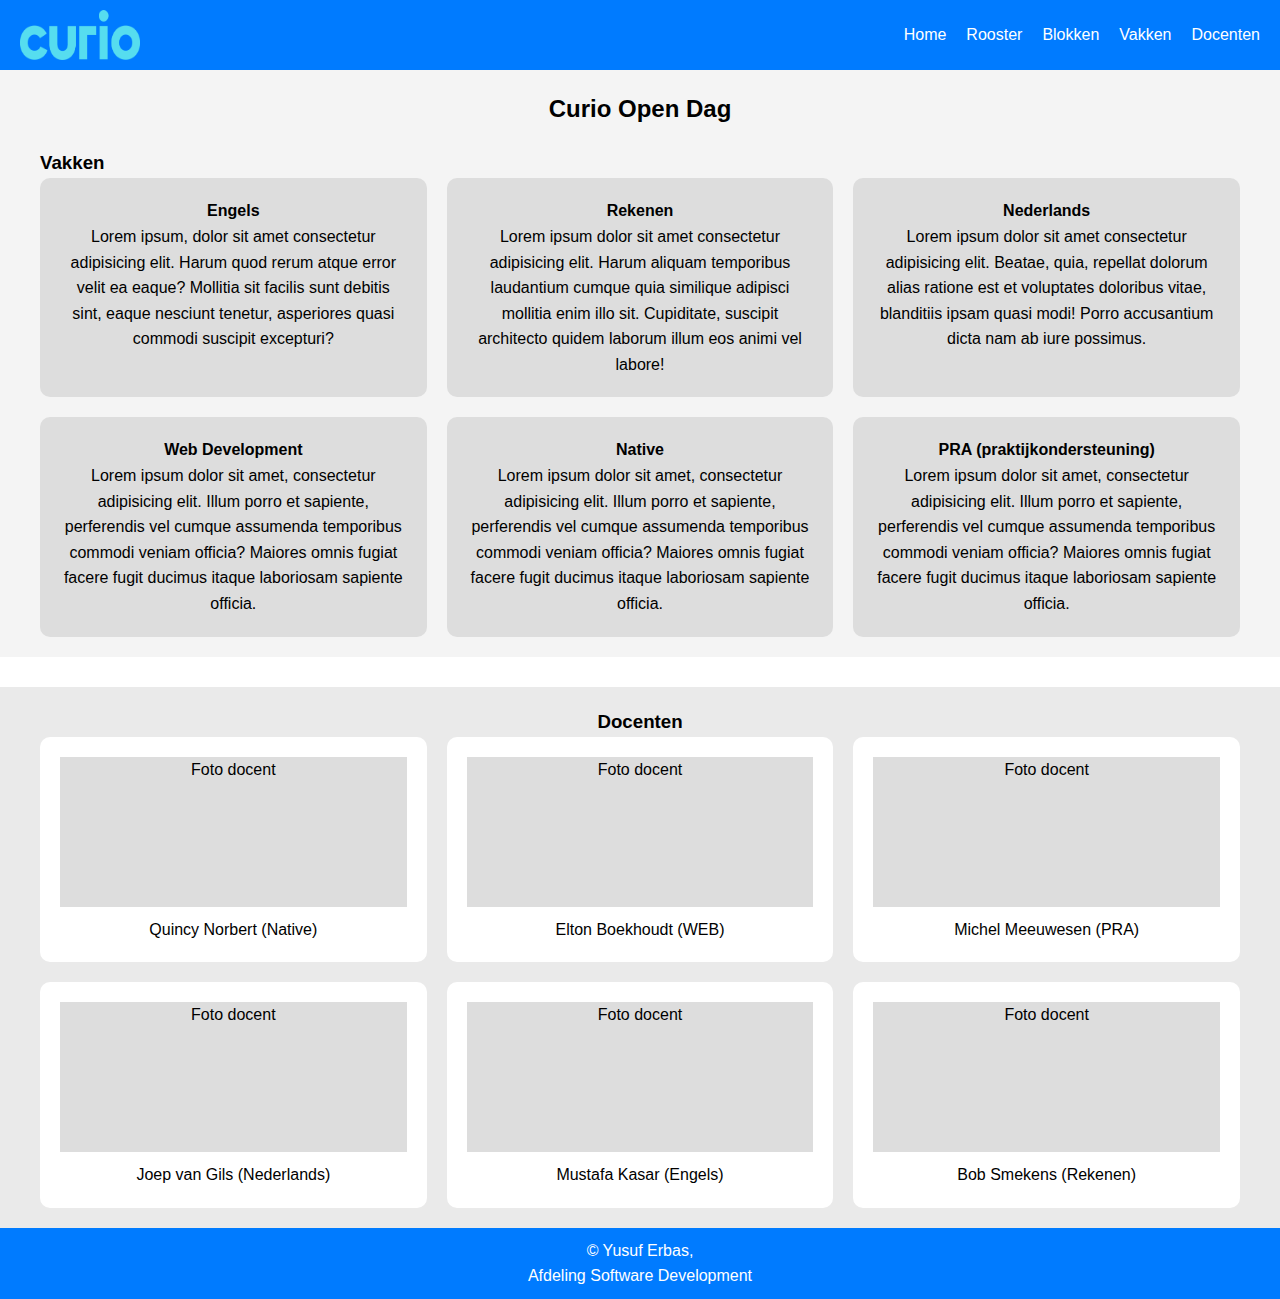
<file: PRAc1v2/index.html>
<!DOCTYPE html>
<html lang="en">
<head>
    <meta charset="UTF-8">
    <meta name="viewport" content="width=device-width, initial-scale=1.0">
    <title>Curio Opendag</title>
    <link rel="stylesheet" href="css/style.css">
</head>
<body>
    <header class="sticky-header">
        <div class="container">           
            <img src="img/curio-12-licht-blauw-logo-rgb.png" alt="logo" class="curiologo">
            <nav class="nav-bar">
                <ul>
                    <li><a href="index.html">Home</a></li>
                    <li><a href="rooster.html">Rooster</a></li>
                    <li><a href="blokken.html">Blokken</a></li>
                    <li><a href="#vakken">Vakken</a></li>
                    <li><a href="#docenten">Docenten</a></li>
                </ul>
            </nav>
        </div>
    </header>

    <main>
        <section class="vakken" id="vakken">
            <h2>Curio Open Dag</h2>
            <div class="vak-sectie">
                <h3>Vakken</h3>
                <div class="vak-grid">
                    <div class="vak-item">
                        <h4>Engels</h4>
                        <p>Lorem ipsum, dolor sit amet consectetur adipisicing elit. Harum quod rerum atque error velit ea eaque? Mollitia sit facilis sunt debitis sint, eaque nesciunt tenetur, asperiores quasi commodi suscipit excepturi?</p>
                    </div>
                    <div class="vak-item">
                        <h4>Rekenen</h4>
                        <p>Lorem ipsum dolor sit amet consectetur adipisicing elit. Harum aliquam temporibus laudantium cumque quia similique adipisci mollitia enim illo sit. Cupiditate, suscipit architecto quidem laborum illum eos animi vel labore!</p>
                    </div>
                    <div class="vak-item">
                        <h4>Nederlands</h4>
                        <p>Lorem ipsum dolor sit amet consectetur adipisicing elit. Beatae, quia, repellat dolorum alias ratione est et voluptates doloribus vitae, blanditiis ipsam quasi modi! Porro accusantium dicta nam ab iure possimus.</p>
                    </div>
                    <div class="vak-item">
                        <h4>Web Development</h4>
                        <p>Lorem ipsum dolor sit amet, consectetur adipisicing elit. Illum porro et sapiente, perferendis vel cumque assumenda temporibus commodi veniam officia? Maiores omnis fugiat facere fugit ducimus itaque laboriosam sapiente officia.</p>
                    </div>
                    <div class="vak-item">
                        <h4>Native</h4>
                        <p>Lorem ipsum dolor sit amet, consectetur adipisicing elit. Illum porro et sapiente, perferendis vel cumque assumenda temporibus commodi veniam officia? Maiores omnis fugiat facere fugit ducimus itaque laboriosam sapiente officia.</p>
                    </div>
                    <div class="vak-item">
                        <h4>PRA (praktijkondersteuning)</h4>
                        <p>Lorem ipsum dolor sit amet, consectetur adipisicing elit. Illum porro et sapiente, perferendis vel cumque assumenda temporibus commodi veniam officia? Maiores omnis fugiat facere fugit ducimus itaque laboriosam sapiente officia.</p>
                    </div>
                </div>
            </div>
        </section>

        <section class="docenten">
            <h3 id="docenten">Docenten</h3>
            <div class="docenten-grid">
                <div class="docent-item">
                    <div class="docent-foto">Foto docent</div>
                    <p>Quincy Norbert (Native)</p>
                </div>
                <div class="docent-item">
                    <div class="docent-foto">Foto docent</div>
                    <p>Elton Boekhoudt (WEB)</p>
                </div>
                <div class="docent-item">
                    <div class="docent-foto">Foto docent</div>
                    <p>Michel Meeuwesen (PRA)</p>
                </div>
                <div class="docent-item">
                    <div class="docent-foto">Foto docent</div>
                    <p>Joep van Gils (Nederlands)</p>
                </div>
                <div class="docent-item">
                    <div class="docent-foto">Foto docent</div>
                    <p>Mustafa Kasar (Engels)</p>
                </div>
                <div class="docent-item">
                    <div class="docent-foto">Foto docent</div>
                    <p>Bob Smekens (Rekenen)</p>
                </div>
        </section>
    </main>

    <footer>
        <p>© Yusuf Erbas,</p>
        <p>Afdeling Software Development</p>
    </footer>
</body>
</html>
</file>
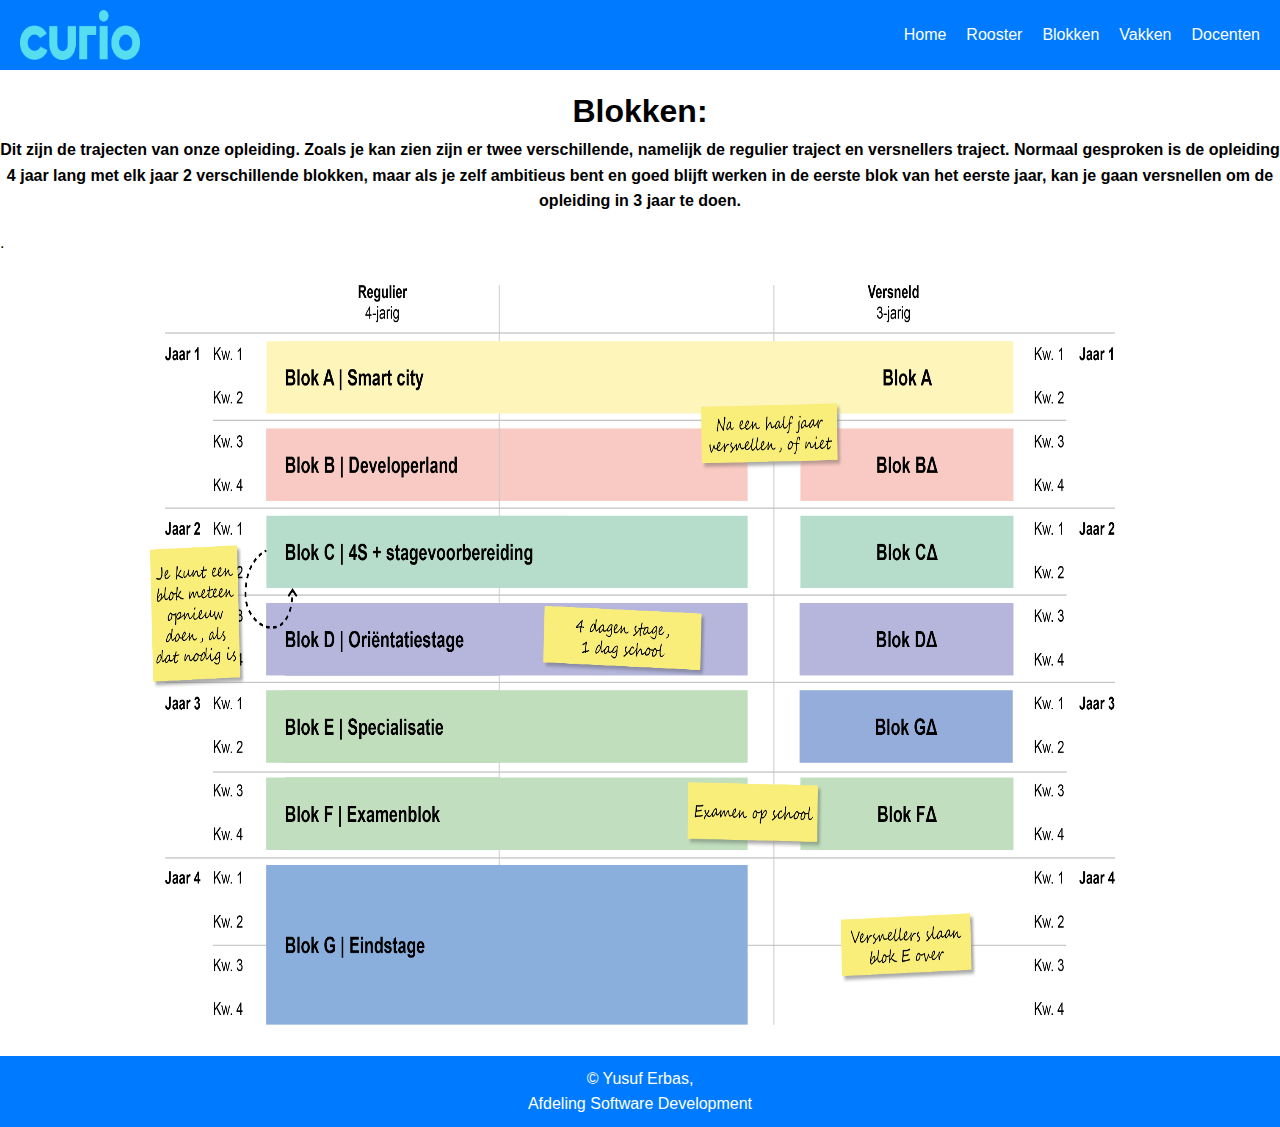
<file: PRAc1v2/blokken.html>
<!DOCTYPE html>
<html lang="en">
<head>
    <meta charset="UTF-8">
    <meta name="viewport" content="width=device-width, initial-scale=1.0">
    <title>Curio Opendag</title>
    <link rel="stylesheet" href="css/style.css">
</head>
<body>
    <header class="sticky-header">
        <div class="container">
            <img src="img/curio-12-licht-blauw-logo-rgb.png" alt="logo" class="curiologo">
            <nav class="nav-bar">
                <ul>
                    <li><a href="index.html">Home</a></li>
                    <li><a href="rooster.html">Rooster</a></li>
                    <li><a href="blokken.html">Blokken</a></li>
                    <li><a href="#vakken">Vakken</a></li>
                    <li><a href="#docenten">Docenten</a></li>
                </ul>
            </nav>
        </div>
    </header>

    <main>
        <div class="Text">
            <h1>Blokken:</h1>
            <p>
                Dit zijn de trajecten van onze opleiding. Zoals je kan zien zijn er twee verschillende, namelijk de regulier traject en versnellers traject. Normaal gesproken is de opleiding 4 jaar lang met elk jaar 2 verschillende blokken, maar als je zelf ambitieus bent en goed blijft werken in de eerste blok van het eerste jaar, kan je gaan versnellen om de opleiding in 3 jaar te doen.
            </p>
        </div>.
        <div class="blokken">
        <img src="img/blokken.png" alt="blokken">
        </div>
    </main>

    <footer>
        <p>© Yusuf Erbas,</p>
        <p>Afdeling Software Development</p>
    </footer>
</body>
</html>
</file>
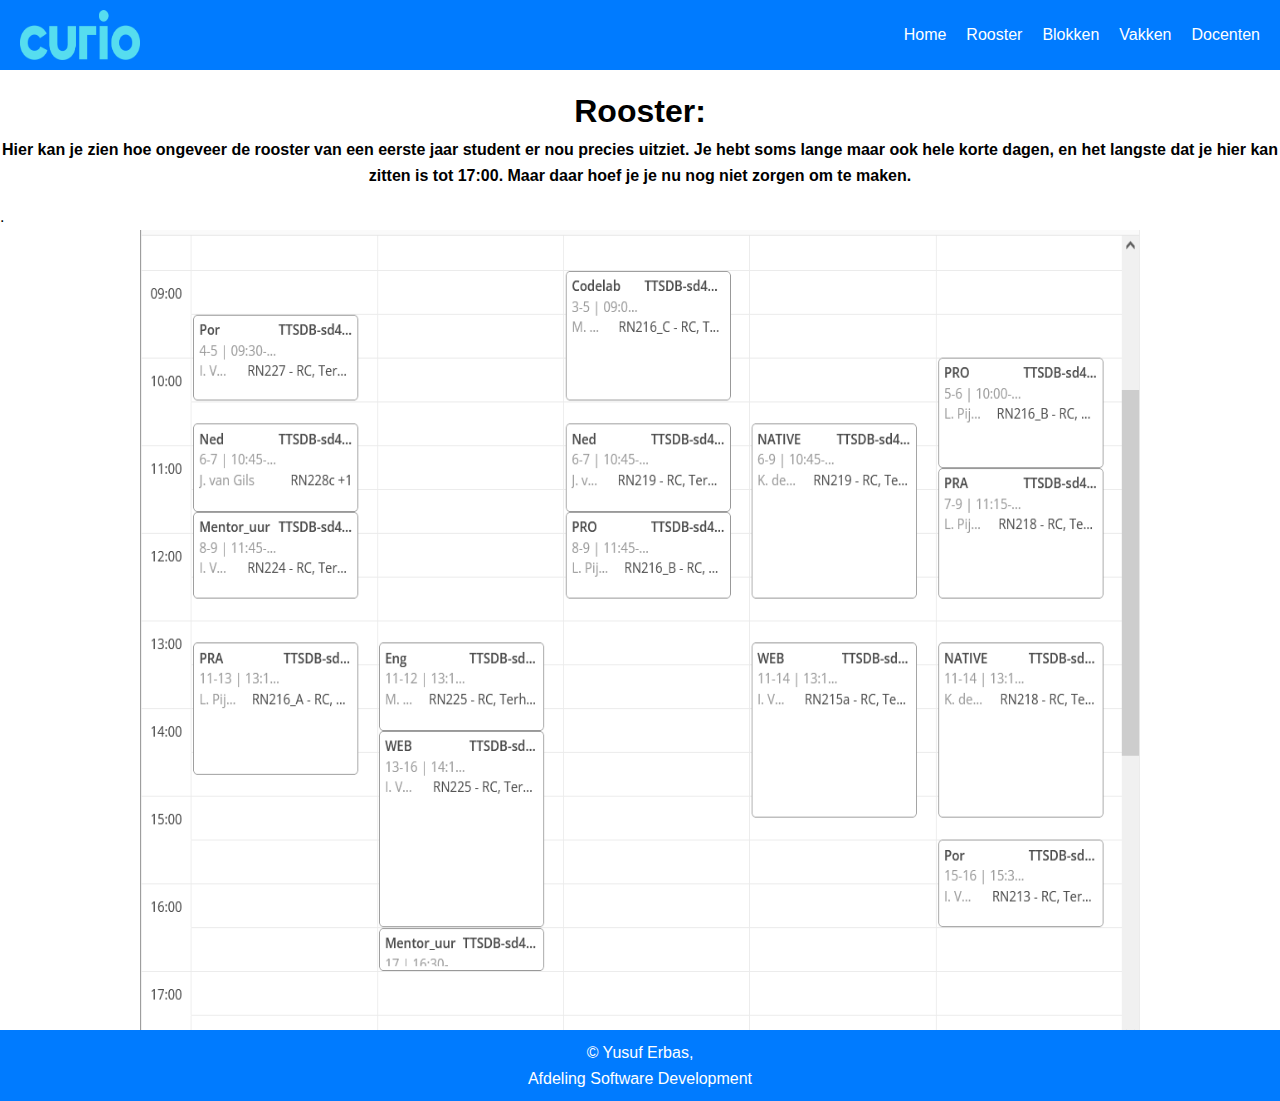
<file: PRAc1v2/rooster.html>
<!DOCTYPE html>
<html lang="en">
<head>
    <meta charset="UTF-8">
    <meta name="viewport" content="width=device-width, initial-scale=1.0">
    <title>Curio Opendag</title>
    <link rel="stylesheet" href="css/style.css">
</head>
<body>
    <header class="sticky-header">
        <div class="container">
            <img src="img/curio-12-licht-blauw-logo-rgb.png" alt="logo" class="curiologo">
            <nav class="nav-bar">
                <ul>
                    <li><a href="index.html">Home</a></li>
                    <li><a href="rooster.html">Rooster</a></li>
                    <li><a href="blokken.html">Blokken</a></li>
                    <li><a href="#vakken">Vakken</a></li>
                    <li><a href="#docenten">Docenten</a></li>
                </ul>
            </nav>
        </div>
    </header>

    <main>
        <div class="Text">
            <h1>Rooster:</h1>
            <p>
                Hier kan je zien hoe ongeveer de rooster van een eerste jaar student er nou precies uitziet. Je hebt soms lange maar ook hele korte dagen, en het langste dat je hier kan zitten is tot 17:00. Maar daar hoef je je nu nog niet zorgen om te maken.
            </p>
        </div>.
        <div class="rooster">
        <img src="img/rooster.png" alt="rooster">
        </div>
    </main>

    <footer>
        <p>© Yusuf Erbas,</p>
        <p>Afdeling Software Development</p>
    </footer>
</body>
</html>
</file>
<file: PRAc1v2/css/style.css>
* {
    margin: 0;
    padding: 0;
    box-sizing: border-box;
}

body {
    font-family: Arial, sans-serif;
    line-height: 1.6;
}

/* Sticky Header */
.sticky-header {
    background-color: #007bff; 
    color: white;
    padding: 10px 0;
    position: sticky;
    top: 0;
    z-index: 1000;
}

.container {
    display: flex;
    justify-content: space-between;
    align-items: center;
    padding: 0 20px;
}

.website-name {
    font-size: 24px;
}
nav a {
    transition: 1s;
}
nav a:hover {
    font-size: 30px;
    transition: 1s;
}
.nav-bar ul {
    list-style: none;
    display: flex;
}

.nav-bar ul li {
    margin-left: 20px;
}

.nav-bar ul li a {
    color: white;
    text-decoration: none;
}
a {
    transition: all 0.5s ease;
}

/* Vakken Section */
.vakken {
    padding: 20px;
    background-color: #f4f4f4;
}

.vakken h2 {
    text-align: center;
    margin-bottom: 20px;
}

.vak-sectie {
    max-width: 1200px;
    margin: 0 auto;
}

.vak-grid {
    display: grid;
    grid-template-columns: repeat(3, 1fr); 
    gap: 20px;
}

.vak-item {
    background-color: #ddd;
    text-align: center;
    padding: 20px;
    border-radius: 10px;
}

.vak-logo {
    background-color: #ccc;
    width: 50px;
    height: 50px;
    margin: 0 auto 10px;
    border-radius: 50%;
}

/* Docenten Section */
.docenten {
    margin-top: 30px;
    padding: 20px;
    background-color: #eaeaea;
    text-align: center;
}

.docenten-grid {
    display: grid;
    grid-template-columns: repeat(3, 1fr);
    gap: 20px;
    max-width: 1200px;
    margin: 0 auto;
}

.docent-item {
    text-align: center;
    background-color: #fff;
    padding: 20px;
    border-radius: 10px;
}

.docent-foto {
    background-color: #ddd;
    width: 100%;
    height: 150px;
    margin-bottom: 10px;
}

/* Footer */
footer {
    background-color: #007bff;
    color: white;
    text-align: center;
    padding: 10px 0;
}
/* Overige changes */
.curiologo {
    height: 50px;
    width: 120px;
} 
.rooster {                       /* .rooster wordt ook gebruikt voor de blokken.html pagina, in verband met zelfde styling */
    display: flex;              /* Activeert Flexbox */
    justify-content: center;     /* Centreert de foto horizontaal */
    align-items: center;         /* Centreert de foto verticaal */  
}
img .rooster {
    height: 800px;
    width: 1000px;
}
.Text {
    display: block;
    margin-block-start: 1em;
    margin-block-end: 1em;
    margin-inline-start: 0px;
    margin-inline-end: 0px;
    unicode-bidi: isolate;
    text-align: center;
}
.Text p {
    font-weight: bold;
}
.blokken {
    display: flex;              
    justify-content: center;     
    align-items: center;
}
img {
    height: 800px;
    width: 1000px;
}
</file>
